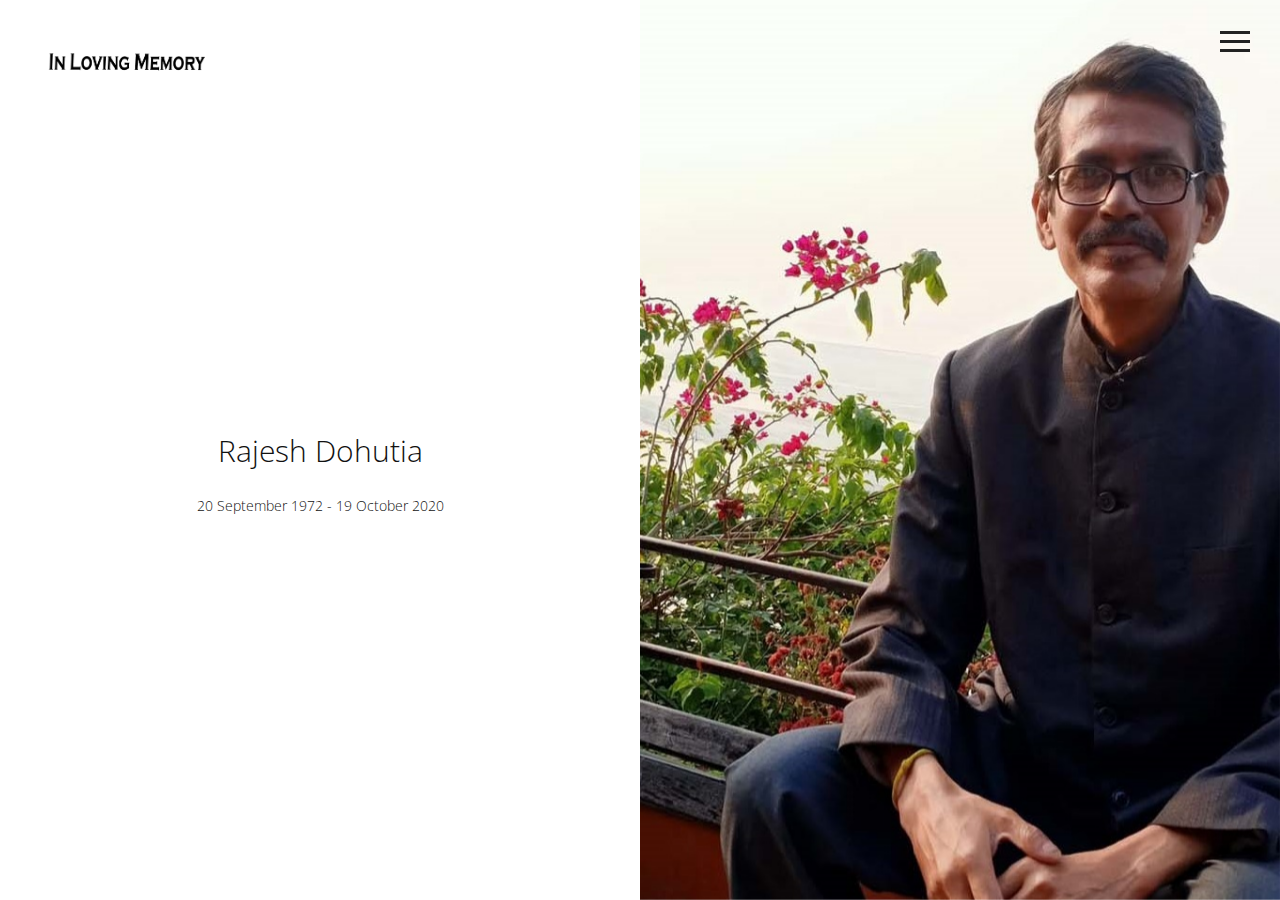
<file: index.html>
<!DOCTYPE html>
<html lang="en">
   <head>
      <meta charset="utf-8">
      <meta http-equiv="X-UA-Compatible" content="IE=edge">
      <meta name="viewport" content="width=device-width, initial-scale=1">
      <meta name="description" content="">
      <meta name="author" content="UddipaanHazarika">
      <link rel="icon" type="image/png" href="img/heart.png"/>
      <title>In loving memory of Rajesh Dohutia</title>
      <!-- Css -->
      <link href="css/bootstrap.css" rel="stylesheet">
      <link href="css/style.css" rel="stylesheet">
   </head>
   <body>
      <nav class="navbar navbar-default navbar-fixed-top">
         <div class="col-md-12">
            <div class="nav">
               <button class="btn-nav">
               <span class="icon-bar top"></span>
               <span class="icon-bar middle"></span>
               <span class="icon-bar bottom"></span>
               </button>
            </div>
            <a class="navbar-brand" href="index.html">
            <img class="logo" src="img/darklogo.png" alt="logo">
            </a>
            <div class="nav-content hideNav hidden">
               <ul class="nav-list vcenter">
                 <li class="nav-item"><a class="item-anchor" href="index.html">Home</a></li>
                 <li class="nav-item"><a class="item-anchor" href="Eulogy.html">Eulogy</a></li>
                 <li class="nav-item"><a class="item-anchor" href="capmem.html">Captured memories</a></li>
                 <li class="nav-item"><a class="item-anchor" href="homage.html">Homage</a></li>
               </ul>
            </div>
         </div>
      </nav>
      <!-- Header -->
      <div class="span12">
         <div class="col-md-6 no-gutter text-center fill">
            <h2 class="vcenter">Rajesh Dohutia</h2>
            <h5 class="vcenter">20 September 1972 - 19 October 2020</h5>
         </div>
         <div class="col-md-6 no-gutter text-center">
            <div id="header" data-speed="2" data-type="background">
               <div id="headslide" class="carousel slide" data-ride="carousel">
                  <div class="carousel-inner" role="listbox">
                     <div class="item active">
                        <img src="img/ind1.jpg" alt="Slide">
                     </div>
                     <div class="item">
                        <img src="img/IMG_0171.jpg" alt="Slide">
                     </div>
                  </div>
               </div>
            </div>
         </div>
      </div>
      <div style="clear:both;"></div>

      <!-- script -->
      <script src="js/jquery.js"></script>
      <script src="js/bootstrap.min.js"></script>
      <script src="js/menu-color.js"></script>
      <script src="js/modernizr.js"></script>
      <script src="js/script.js"></script>
   </body>
</html>
</file>
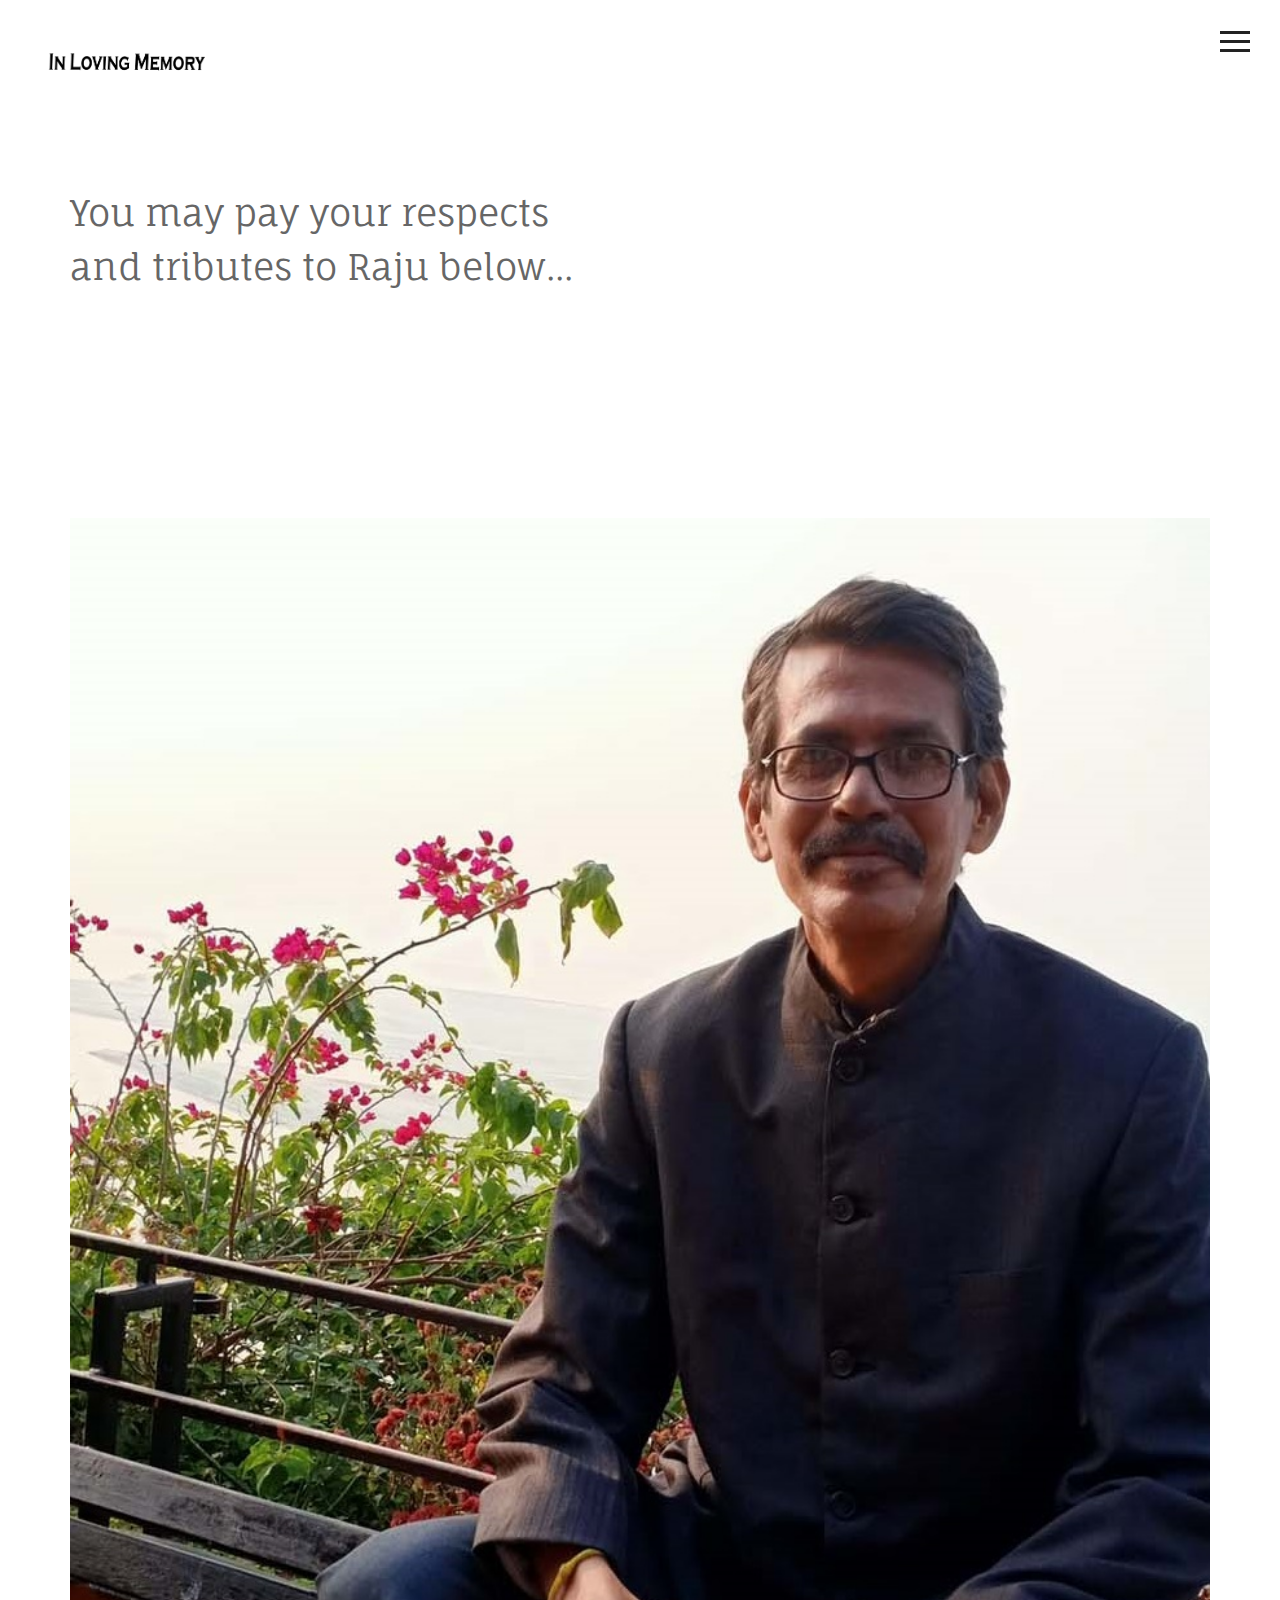
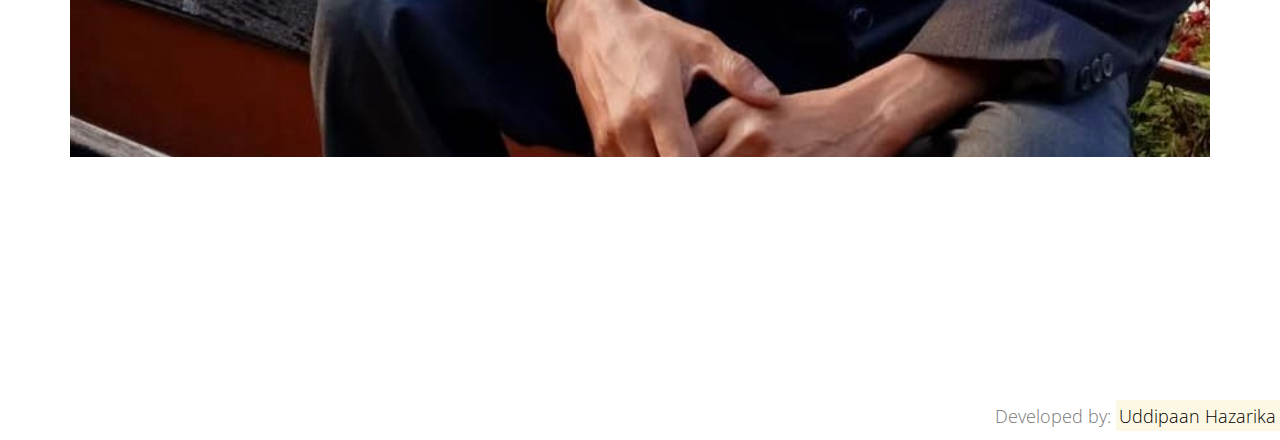
<file: homage.html>
<!DOCTYPE html>
<html lang="en">
   <head>
      <meta charset="utf-8">
      <meta http-equiv="X-UA-Compatible" content="IE=edge">
      <meta name="viewport" content="width=device-width, initial-scale=1">
      <meta name="description" content="">
      <meta name="author" content="UddipaanHazarika">
      <link rel="icon" type="image/png" href="img/heart.png"/>
      <meta property="fb:app_id" content="572831773224855" />
      <meta property="fb:admins" content="uddipaan.hazarika"/>
      <meta property="fb:admins" content="hibika.saikia"/>
      <meta property="fb:admins" content="bhoomika.saikia"/>
      <title>In loving memory of Rajesh Dohutia</title>
      <!-- Css -->
      <link href="css/bootstrap.css" rel="stylesheet">
      <link href="css/style.css" rel="stylesheet">
   </head>
   <body>




     <div id="fb-root"></div>

      <nav class="navbar navbar-default color-fill navbar-fixed-top">
         <div class="col-md-12">
            <div class="nav">
               <button class="btn-nav">
               <span class="icon-bar top"></span>
               <span class="icon-bar middle"></span>
               <span class="icon-bar bottom"></span>
               </button>
            </div>
            <a class="navbar-brand" href="index.html">
            <img class="logo" src="img/darklogo.png" alt="logo">
            </a>
            <div class="nav-content hideNav hidden">
               <ul class="nav-list vcenter">
                 <li class="nav-item"><a class="item-anchor" href="index.html">Home</a></li>
                 <li class="nav-item"><a class="item-anchor" href="Eulogy.html">Eulogy</a></li>
                 <li class="nav-item"><a class="item-anchor" href="capmem.html">Captured memories</a></li>
                 <li class="nav-item"><a class="item-anchor" href="homage.html">Homage</a></li>
               </ul>
            </div>
         </div>
      </nav>
      <section>
         <div class="container">
            <div class="row">
               <div class="col-md-12">
                  <!-- <h1>
                     What the hell are you waiting for? <br>
                     Say hello to me!
                  </h1>

                  <h4><a href="mailto:hello@echoestemplate.com">hello@echoestemplate.com</a></h4> -->

                  <h1>
                     <p align="justify">You may pay your respects <br>and tributes to Raju below...</p>
                  </h1>
                  <br>
                  <br>



                  <div id="fb-root"></div>
                  <script async defer crossorigin="anonymous" src="https://connect.facebook.net/en_GB/sdk.js#xfbml=1&version=v8.0&appId=572831773224855&autoLogAppEvents=1" nonce="Uir83TMW"></script>
                  <div class="fb-comments" data-href="https://rajeshdohutiamemorial.github.io/MemorialPage/homage.html" data-numposts="10" data-width="100%"></div>

               </div>




            </div>
            <div class="row margin-top-45">
               <div class="col-md-12">
                  <img class="img-responsive margin-top-45" src="img/ind1.jpg" alt="me" style="width: 100%;">
               </div>
            </div>
            <br>
            <br>
            <!-- <h3>Developed by: <br><a target="_blank" href="https://www.uddipaanhazarika.cf/">Uddipaan Hazarika </a></h3> -->
         </div>


         </div>
      </section>
      <div class = "panel-header">
        <h4 class="text-muted">Developed by: <a target="_blank" href="https://www.uddipaanhazarika.cf/"><mark>Uddipaan Hazarika </mark></a></h4>
      </div>
      <!-- script -->
      <script src="js/jquery.js"></script>
      <script src="js/bootstrap.min.js"></script>
      <script src="js/modernizr.js"></script>
      <script src="js/script.js"></script>
   </body>
</html>
</file>
<file: css/style.css>
@import url(https://fonts.googleapis.com/css?family=Open+Sans:400,300);
@import 'https://fonts.googleapis.com/css?family=Fauna+One';

/*---------- Global Style ----------*/

body {
    color: #222;
    font-family: 'Fauna One', serif;
    font-size: 17px;
    line-height: 1.8!important;
}
html {
    overflow-x: hidden;
}
h1,
h2,
h3,
h4,
h5,
h6 {
    font-family: 'Open Sans', sans-serif;
    font-weight: 200;
    color: #111;
    line-height: 1.5em;
    margin-top: 0;
}
p {
    font-family: 'Fauna One', serif;
    font-weight: 300;
    margin-top: 1px;
}
p,
ul,
li {
    color: #666;
}
section {
    padding-top: 185px;
    padding-bottom: 185px;
}
.no-gutter {
    padding-right: 0;
    padding-left: 0;
}
a,
a:link {
    color: #666;
}
a:hover,
a:focus,
a:visited {
    color: #666;
    text-decoration: none;
}
.vcenter {
    position: relative;
    top: 50%;
    transform: translateY(-50%);
    -webkit-transform: translateY(-50%);
    -ms-transform: translateY(-50%);
}
.fill {
    height: 100vh;
}
.margin-top-05 {
    margin-top: 0.5em;
}
.margin-top-10 {
    margin-top: 1.0em;
}
.margin-top-15 {
    margin-top: 1.5em;
}
.margin-top-20 {
    margin-top: 2.0em;
}
.margin-top-25 {
    margin-top: 2.5em;
}
.margin-top-30 {
    margin-top: 3.0em;
}
.margin-top-35 {
    margin-top: 3.5em;
}
.margin-top-40 {
    margin-top: 4.0em;
}
.margin-top-45 {
    margin-top: 4.5em;
}

/*---------- Navbar ----------*/

.nav {
    position: relative;
    width: auto;
    display: inline-block;
    border: none;
    float: right;
    z-index: 99999;
}
.navbar-fixed-top {
    padding-top: 10px;
}
.navbar-brand {
    padding-top: 25px;
}
.navbar-brand > img {
    max-width: 190px;
    z-index: 9999;
}
@media (max-width: 768px) {
    .navbar-brand {
        padding-left: 0px;
    }
}
.navbar-default {
    background-color: transparent;
    border-color: transparent;
}
.navbar-default.color-fill {
    background-color: #fff;
    border-color: transparent;
}
.btn-nav {
    background: transparent;
    border: none;
    padding: 15px;
    -webkit-transition: all .5s ease;
    -moz-transition: all .5s ease;
    -ms-transition: all .5s ease;
    -o-transition: all .5s ease;
    transition: all .5s ease;
    cursor: pointer;
    z-index: 99999;
}
@media (max-width: 768px) {
    .btn-nav {
        padding: 15px 0;
    }
}
.btn-nav:focus {
    outline: 0;
}
.icon-bar {
    display: block;
    margin: 6px 0;
    width: 30px;
    height: 3px;
    background-color: #222;
}
.icon-bar.inverted {
    background-color: #fff;
}
@media (max-width: 992px) {
    .icon-bar.inverted {
        background-color: #222;
    }
}
.opaque {
    background-color: #fff!important;
}
.btn-nav:hover .icon-bar {
    -webkit-transition: all 1s ease;
    -moz-transition: all 1s ease;
    -ms-transition: all 1s ease;
    -o-transition: all 1s ease;
    transition: all 1s ease;
    background-color: #555;
}
.nav-content {
    position: fixed;
    top: -100%;
    bottom: 0;
    left: 0;
    right: 0;
    background-color: rgba(255, 255, 255, 1);
    display: block;
    height: 100%;
    z-index: 9;
}
.nav-list {
    list-style: none;
    padding: 0;
    position: relative;
}
.item-anchor {
    color: #fff;
    font-size: 30px;
    font-weight: 100;
    position: relative;
    text-decoration: none;
    padding: 10px;
}
.item-anchor:hover,
.item-anchor:focus {
    color: #ffffff;
    -webkit-transition: all 1s ease;
    -moz-transition: all 1s ease;
    -ms-transition: all 1s ease;
    -o-transition: all 1s ease;
    transition: all 1s ease;
}
.item-anchor:hover:after,
.item-anchor:focus:after {
    width: 100%;
    background: #f7f7f7;
    -webkit-transition: all 1s ease;
    -moz-transition: all 1s ease;
    -ms-transition: all 1s ease;
    -o-transition: all 1s ease;
    transition: all 1s ease;
}
.nav-item {
    font-family: 'Open Sans', sans-serif;
    margin: 10px auto;
    text-align: center;
    color: #222;
}
.nav-item a:link,
.nav-item a:hover,
.nav-item a:focus {
    color: #222;
}
.nav-item a:hover,
.nav-item a:focus {
    border-bottom: 2px solid #222;
}
.animated {
    display: block;
    margin: 0 auto;
}
.animated:hover .icon-bar,
.animated:focus .icon-bar {
    background-color: #fff;
}
.animated:focus {
    cursor: pointer;
    z-index: 9999;
}
.middle {
    margin: 0 auto;
}
.icon-bar {
    -webkit-transition: all .7s ease;
    -moz-transition: all .7s ease;
    -ms-transition: all .7s ease;
    -o-transition: all .7s ease;
    transition: all .7s ease;
    z-index: 999999;
}
.animated .icon-bar {
    z-index: 999999;
    background-color: #222!important;
}
.animated .top {
    -webkit-transform: translateY(7px) rotateZ(45deg);
    -moz-transform: translateY(7px) rotateZ(45deg);
    -ms-transform: translateY(7px) rotateZ(45deg);
    -o-transform: translateY(7px) rotateZ(45deg);
    transform: translateY(7px) rotateZ(45deg);
}
.animated .bottom {
    -webkit-transform: translateY(-11px) rotateZ(-45deg);
    -moz-transform: translateY(-11px) rotateZ(-45deg);
    -ms-transform: translateY(-11px) rotateZ(-45deg);
    -o-transform: translateY(-11px) rotateZ(-45deg);
    transform: translateY(-11px) rotateZ(-45deg);
}
.animated .middle {
    width: 0;
}
@keyframes showNav {
    from {
        top: -100%;
    }
    to {
        top: 0;
    }
}
@-webkit-keyframes showNav {
    from {
        top: -100%;
    }
    to {
        top: 0;
    }
}
@-moz-keyframes showNav {
    from {
        top: -100%;
    }
    to {
        top: 0;
    }
}
@-o-keyframes showNav {
    from {
        top: -100%;
    }
    to {
        top: 0;
    }
}
.showNav {
    -webkit-animation: showNav 1s ease forwards;
    -moz-animation: showNav 1s ease forwards;
    -o-animation: showNav 1s ease forwards;
    animation: showNav 1s ease forwards;
}
@keyframes hideNav {
    from {
        top: 0;
    }
    to {
        top: -100%;
    }
}
@-webkit-keyframes hideNav {
    from {
        top: 0;
    }
    to {
        top: -100%;
    }
}
@-moz-keyframes hideNav {
    from {
        top: 0;
    }
    to {
        top: -100%;
    }
}
@-o-keyframes hideNav {
    from {
        top: 0;
    }
    to {
        top: -100%;
    }
}
.hideNav {
    -webkit-animation: hideNav 1s ease forwards;
    -moz-animation: hideNav 1s ease forwards;
    -o-animation: hideNav 1s ease forwards;
    animation: hideNav 1s ease forwards;
}
.hidden {
    display: none;
}

/*---------- Menu Icon Animation ----------*/

.navbar-toggle * {
    -ms-transition: all 0.4s ease;
    -webkit-transition: all 0.4s ease;
    -moz-transition: all 0.4s ease;
    -o-transition: all 0.4s ease;
    transition: all 0.4s ease;
}
.navbar-toggle {
    border: medium none;
    border-radius: 0;
    color: #fff;
    cursor: pointer;
    height: 50px;
    padding: 16px;
    width: 50px;
    float: right;
    margin-top: 0px;
    margin-bottom: 0px;
}
.navbar-default .navbar-toggle:hover,
.navbar-default .navbar-toggle:focus {
    background-color: #fff;
}
.navbar-default .navbar-toggle,
.navbar-default .navbar-collapse,
.navbar-default .navbar-form {
    border-color: #fff;
}
.navbar-toggle span {
    width: 25px;
    height: 3px;
    margin-bottom: 5px;
    background-color: #222;
    display: block;
}
.navbar-toggle span.bar1 {
    -ms-transform: rotate(45deg);
    -webkit-transform: rotate(45deg);
    -moz-transform: rotate(45deg);
    -o-transform: rotate(45deg);
    transform: rotate(45deg);
    -ms-transform-origin: 1px 3px;
    -webkit-transform-origin: 1px 3px;
    -moz-transform-origin: 1px 3px;
    -o-transform-origin: 1px 3px;
    transform-origin: 1px 3px;
    width: 31px;
}
.navbar-toggle span.bar2 {
    -ms-transform: rotate(-360deg) scale(0);
    -webkit-transform: rotate(-360deg) scale(0);
    -moz-transform: rotate(-360deg) scale(0);
    -o-transform: rotate(-360deg) scale(0);
    transform: rotate(-360deg) scale(0);
}
.navbar-toggle span.bar3 {
    -ms-transform: rotate(-45deg);
    -webkit-transform: rotate(-45deg);
    transform: rotate(-45deg);
    -ms-transform-origin: 8px 2px;
    -webkit-transform-origin: 8px 2px;
    transform-origin: 8px 2px;
    width: 31px;
}
.navbar-toggle.collapsed span.bar1,
.navbar-toggle.collapsed span.bar2,
.navbar-toggle.collapsed span.bar3,
.navbar-toggle.collapsed span.bar4 {
    -ms-transform: none;
    -webkit-transform: none;
    transform: none;
    width: 30px;
}

/*---------- Header ----------*/

#header {
    height: 50%;
    margin: 0 auto;
    position: relative;
    color: #fff;
    text-align: center;
    background-size: cover;
}
#headslide {
    position: relative;
}
#headslide .img-responsive,
#headslide .thumbnail > img,
#headslide .thumbnail a > img,
#headslide .carousel-inner > .item > img,
#headslide .carousel-inner > .item > a > img {
    height: 100vh;
    max-width: none;
    object-fit: cover;
    width: 100%;
}
#header h1,
#header p {
    color: #fff;
}
#header h1 {
    font-size: 3.5em;
}
#header p {
    font-size: 1.5em;
}

/*---------- Portfolio ----------*/

#portfolio {
    padding-top: 185px;
}
.background-image-holder {
    background-attachment: scroll;
    background-clip: border-box;
    background-origin: padding-box;
    background-position: 50% 50% !important;
    background-repeat: repeat;
    background-size: cover !important;
    height: 100%;
    left: 0;
    top: 0;
    transition: all 0.3s ease 0s;
    width: 100%;
    z-index: 1;
}
.background-image {
    height: 100%;
    width: 100%;
    object-fit: cover;
}
.square-thumbs li {
    height: 285px;
}
.lightbox-grid li {
    padding: 8px;
    float: left;
    opacity: 1;
    transition: all 0.3s ease 0s;
}
@media (max-width: 992px) {
    .lightbox-grid li  {
        padding: 8px 0;
    }
}
.lightbox-grid,
.lightbox-grid ul,
.lightbox-grid li {
    overflow: hidden;
    position: relative;
}
.portfolio-sorting {
    padding-left: 15px;
    font-family: 'Open Sans', sans-serif;
}
.portfolio-sorting li a:hover,
.portfolio-sorting li a.active {
    border-bottom: 2px solid #222;
}
.portfolio-item {
    margin-bottom: 30px;
}
.item {
    height: 100vh;
}
.item img {
    width: 100%;
    height: 100vh!important;
    object-fit: cover;
}
.service {
  padding: 4rem;
  border: double;
  background: #fff; }
  @media (max-width: 991.98px) {
    .service {
      padding: 2rem; } }

#owl-slider .owl-item img{
    display: block;
    width: 100%;
    height: auto;
  }

  /* Container holding the image and the text */
  .textInPic {
    position: relative;
    max-width: 800px; /* Maximum width */
    margin: 0 auto; /* Center it */
  }

  .textInPic .content {
    position: absolute; /* Position the background text */
    bottom: 0; /* At the bottom. Use top:0 to append it to the top */
    background: rgb(0, 0, 0); /* Fallback color */
    background: rgba(0, 0, 0, 0.5); /* Black background with 0.5 opacity */
    color: #fff; /* Grey text */
    width: 100%; /* Full width */
    padding: 4px; /* Some padding */
  }
  .footer {
    position: fixed;
    left: 0;
    bottom: 0;
    width: 100%;
    background-color: rgba(0, 0, 0, .0001);
    color: white;
    text-align: right;
  }
</file>
